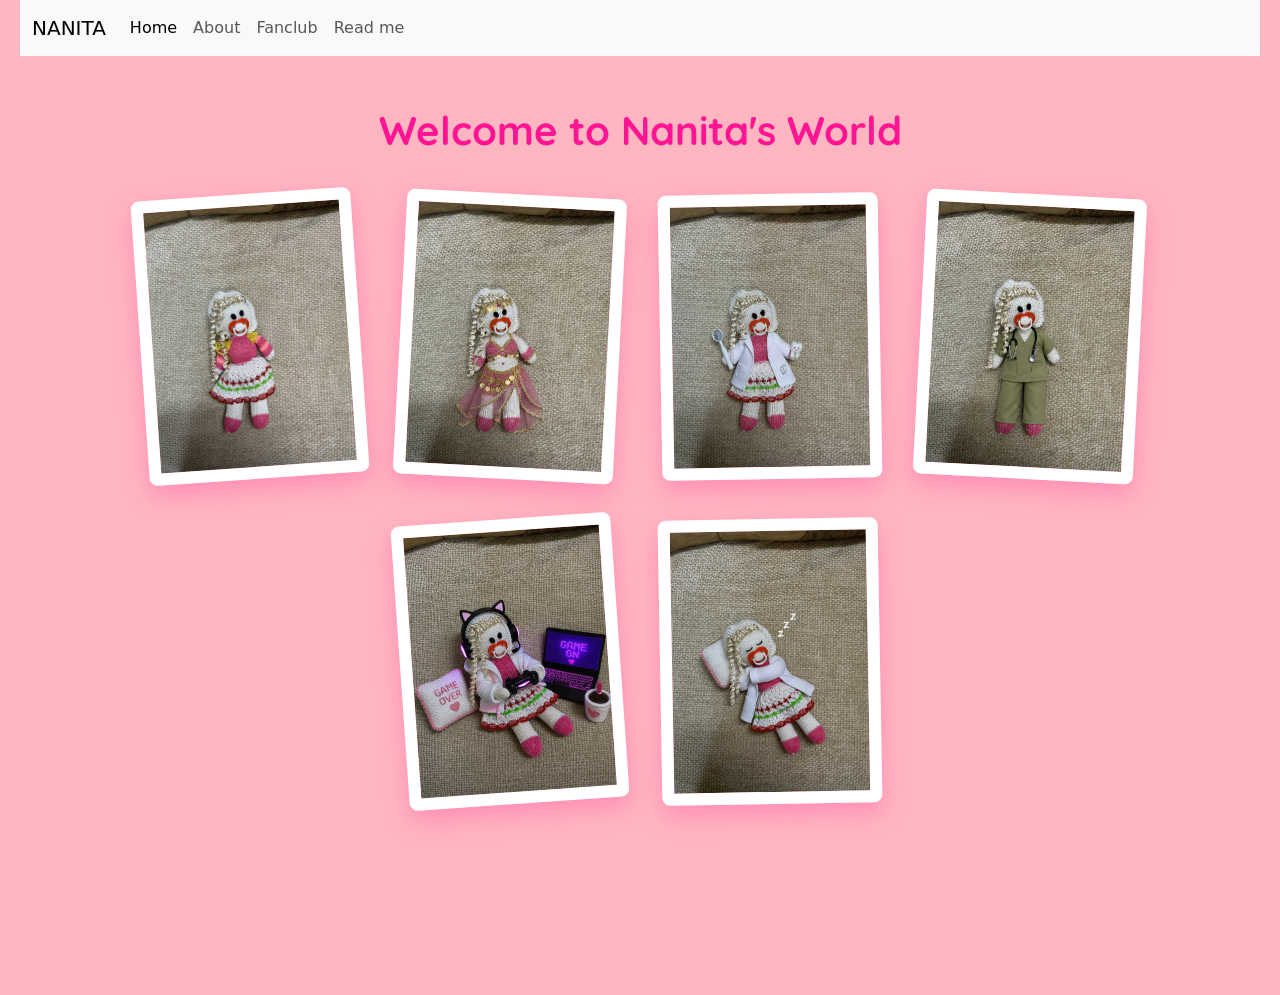
<file: index.html>
<!DOCTYPE html>

<html lang="en">
    <head>
      <!-- importing google's fonts library-->
       <meta name="viewport" content="width=device-width", initial-scale="1.0">
       <link href="https://fonts.googleapis.com/css2?family=Quicksand:wght@400;600;700&display=swap" rel="stylesheet">
        <link href="https://cdn.jsdelivr.net/npm/bootstrap@5.3.8/dist/css/bootstrap.min.css" rel="stylesheet" integrity="sha384-sRIl4kxILFvY47J16cr9ZwB07vP4J8+LH7qKQnuqkuIAvNWLzeN8tE5YBujZqJLB" crossorigin="anonymous">
        <script src="https://cdn.jsdelivr.net/npm/bootstrap@5.3.8/dist/js/bootstrap.bundle.min.js" integrity="sha384-FKyoEForCGlyvwx9Hj09JcYn3nv7wiPVlz7YYwJrWVcXK/BmnVDxM+D2scQbITxI" crossorigin="anonymous"></script>
        <link href="styles.css" rel="stylesheet">
        <title>My Webpage</title>
    </head>
    <body>
       <!--the folowing is a code for a navbar directly from the documintation at getbootstrap.com-->
        <nav class="navbar navbar-expand-lg bg-body-tertiary">
  <div class="container-fluid">
    <a class="navbar-brand" href="index.html">NANITA</a>
    <button class="navbar-toggler" type="button" data-bs-toggle="collapse" data-bs-target="#navbarSupportedContent" aria-controls="navbarSupportedContent" aria-expanded="false" aria-label="Toggle navigation">
      <span class="navbar-toggler-icon"></span>
    </button>
    <div class="collapse navbar-collapse" id="navbarSupportedContent">
      <ul class="navbar-nav me-auto mb-2 mb-lg-0">
        <li class="nav-item">
          <a class="nav-link active" aria-current="page" href="index.html">Home</a>
        </li>
        <li class="nav-item">
          <a class="nav-link" aria-current="page" href="about.html">About</a>
        </li>
        <li class="nav-item">
          <a class="nav-link" aria-current="page" href="fanclub.html">Fanclub</a>
        </li>
        <li class="nav-item">
          <a class="nav-link" href="read-me.html">Read me</a>
        </li>
      </ul>
    </div>
  </div>
</nav>
        <div id="hero-section">
          <h1>Welcome to Nanita's World</h1>

          <div class="photo-gallery">
          
        <img src="nanita.jpg" alt="A lovely photo of Nanita">
        <img src="dancer.jpg" alt="a dancer">
        <img src="dentist.jpg" alt="a dentist">
        <img src="scrub.jpg" alt="wearing a scrub">
        <img src="gamer.jpg" alt="playing cod">
        <img src="sleepy.jpg" alt="sleeping">

        </div>
      </div>
    </body>
</html>
</file>
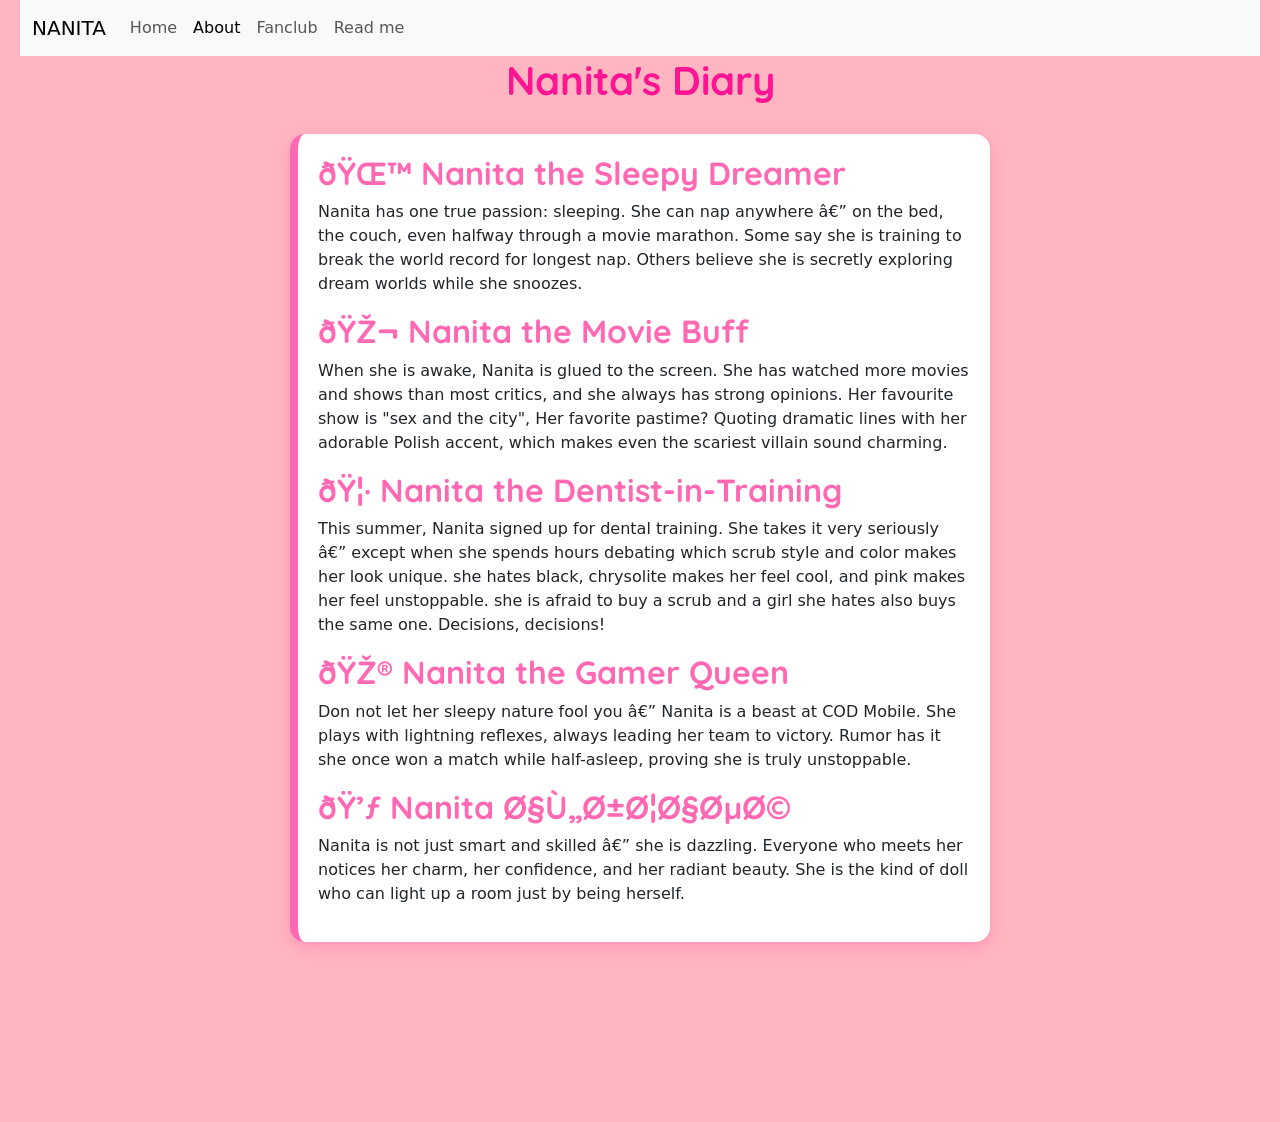
<file: about.html>
<!DOCTYPE html>

<html lang="en">
    <head>
      <!--optimizing the website for phones-->
      <!-- importing google's fonts library-->
       <meta name="viewport" content="width=device-width", initial-scale="1.0">
       <link href="https://fonts.googleapis.com/css2?family=Quicksand:wght@400;600;700&display=swap" rel="stylesheet">
        <link href="https://cdn.jsdelivr.net/npm/bootstrap@5.3.8/dist/css/bootstrap.min.css" rel="stylesheet" integrity="sha384-sRIl4kxILFvY47J16cr9ZwB07vP4J8+LH7qKQnuqkuIAvNWLzeN8tE5YBujZqJLB" crossorigin="anonymous">
        <script src="https://cdn.jsdelivr.net/npm/bootstrap@5.3.8/dist/js/bootstrap.bundle.min.js" integrity="sha384-FKyoEForCGlyvwx9Hj09JcYn3nv7wiPVlz7YYwJrWVcXK/BmnVDxM+D2scQbITxI" crossorigin="anonymous"></script>
        <link href="styles.css" rel="stylesheet">
        <title>Stories about Nanita</title>
    </head>
    <body>
       <!--the folowing is a code for a navbar directly from the documintation at getbootstrap.com-->
        <nav class="navbar navbar-expand-lg bg-body-tertiary">
  <div class="container-fluid">
    <a class="navbar-brand" href="index.html">NANITA</a>
    <button class="navbar-toggler" type="button" data-bs-toggle="collapse" data-bs-target="#navbarSupportedContent" aria-controls="navbarSupportedContent" aria-expanded="false" aria-label="Toggle navigation">
      <span class="navbar-toggler-icon"></span>
    </button>
    <div class="collapse navbar-collapse" id="navbarSupportedContent">
      <ul class="navbar-nav me-auto mb-2 mb-lg-0">
        <li class="nav-item">
          <a class="nav-link" aria-current="page" href="index.html">Home</a>
        </li>
        <li class="nav-item">
          <a class="nav-link active" aria-current="page" href="about.html">About</a>
        </li>
        <li class="nav-item">
          <a class="nav-link" aria-current="page" href="fanclub.html">Fanclub</a>
        </li>
         <li class="nav-item">
          <a class="nav-link" href="read-me.html">Read me</a>
        </li>
      </ul>
    </div>
  </div>
</nav>
        <h1>Nanita's Diary</h1>
        <div class="diary-entry">
          <h2>🌙 Nanita the Sleepy Dreamer</h2>
          <p>Nanita has one true passion: sleeping. She can nap anywhere — on the bed, the couch, even halfway through a movie marathon. Some say she is training to break the world record for longest nap. Others believe she is secretly exploring dream worlds while she snoozes.</p>
          <h2>🎬 Nanita the Movie Buff</h2>
          <p>When she is awake, Nanita is glued to the screen. She has watched more movies and shows than most critics, and she always has strong opinions. Her favourite show is "sex and the city", Her favorite pastime? Quoting dramatic lines with her adorable Polish accent, which makes even the scariest villain sound charming.</p>
          <h2>🦷 Nanita the Dentist-in-Training</h2>
          <p>This summer, Nanita signed up for dental training. She takes it very seriously — except when she spends hours debating which scrub style and color makes her look unique. she hates black, chrysolite makes her feel cool, and pink makes her feel unstoppable. she is afraid to buy a scrub and a girl she hates also buys the same one. Decisions, decisions!</p>
          <h2>🎮 Nanita the Gamer Queen</h2>
          <p>Don not let her sleepy nature fool you — Nanita is a beast at COD Mobile. She plays with lightning reflexes, always leading her team to victory. Rumor has it she once won a match while half-asleep, proving she is truly unstoppable.</p>
          <h2>💃 Nanita الرئاصة</h2>
          <p>Nanita is not just smart and skilled — she is dazzling. Everyone who meets her notices her charm, her confidence, and her radiant beauty. She is the kind of doll who can light up a room just by being herself.</p>
        </div>
    </body>
</html>
</file>
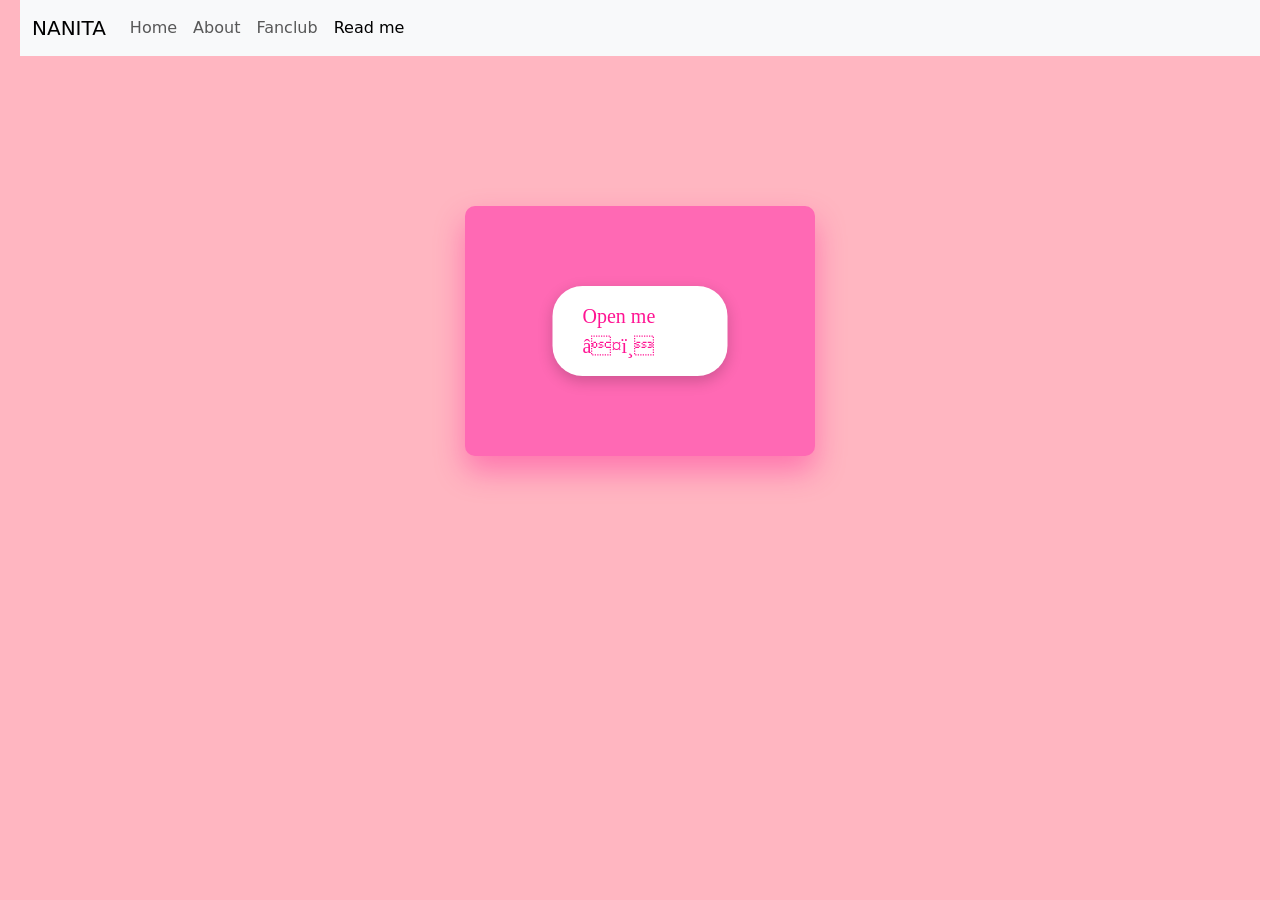
<file: read-me.html>
<!DOCTYPE html>

<html lang="en">
    <head>
      <!-- importing google's fonts library-->
       <meta name="viewport" content="width=device-width", initial-scale="1.0">
       <link href="https://fonts.googleapis.com/css2?family=Quicksand:wght@400;600;700&display=swap" rel="stylesheet">
        <link href="https://cdn.jsdelivr.net/npm/bootstrap@5.3.8/dist/css/bootstrap.min.css" rel="stylesheet" integrity="sha384-sRIl4kxILFvY47J16cr9ZwB07vP4J8+LH7qKQnuqkuIAvNWLzeN8tE5YBujZqJLB" crossorigin="anonymous">
        <script src="https://cdn.jsdelivr.net/npm/bootstrap@5.3.8/dist/js/bootstrap.bundle.min.js" integrity="sha384-FKyoEForCGlyvwx9Hj09JcYn3nv7wiPVlz7YYwJrWVcXK/BmnVDxM+D2scQbITxI" crossorigin="anonymous"></script>
        <link href="styles.css" rel="stylesheet">
        <title>About Nanita</title>
    </head>
    <body>
               <!--the folowing is a code for a navbar directly from the documintation at getbootstrap.com-->
        <nav class="navbar navbar-expand-lg bg-body-tertiary">
  <div class="container-fluid">
    <a class="navbar-brand" href="index.html">NANITA</a>
    <button class="navbar-toggler" type="button" data-bs-toggle="collapse" data-bs-target="#navbarSupportedContent" aria-controls="navbarSupportedContent" aria-expanded="false" aria-label="Toggle navigation">
      <span class="navbar-toggler-icon"></span>
    </button>
    <div class="collapse navbar-collapse" id="navbarSupportedContent">
      <ul class="navbar-nav me-auto mb-2 mb-lg-0">
        <li class="nav-item">
          <a class="nav-link" aria-current="page" href="index.html">Home</a>
        </li>
        <li class="nav-item">
          <a class="nav-link" aria-current="page" href="about.html">About</a>
        </li>
        <li class="nav-item">
          <a class="nav-link" aria-current="page" href="fanclub.html">Fanclub</a>
        </li>
        <li class="nav-item">
          <a class="nav-link active" href="read-me.html">Read me</a>
        </li>
      </ul>
    </div>
  </div>
</nav>
       <div class="envelope-container" id="love-letter">
        <div class="envelope">
          <div class="heart">Open me ❤️</div>
        </div>
        <div class="letter">
          <h1>My Pookie</h1>
          <p>I hope it is clear by now that someone like me won't spend 4 days creating a website for a doll, no matter how much I love that doll. The objective and scientific representation of such an abstract concept as love is intellectually demanding for a person like me because my mind is scientifically oriented to the extent that objectivity becomes the metaphorical God ruling my mental processes; nevertheless, and for some unexplainable reason beyond my analytical abilities to understand, Objectivity completely collapses when it comes to you, I neither do nor want to understand what this is in its most unmeasurable nature. The universe began as a singularity; perhaps everything we call distance is only the long, dramatic route matter took to bring us together, the latter is a genuine, non-evidence based believe that I have. If this is a simulation, I want us to play it together, not because you are a great player, mostly, and not because I am afraid to be alone, or I am simply following my biological code to find a mate and procreate, but because I do not want to play this game with anyone else but you. No, we don't complete each other; this is what insecure and overly emotional people say. We are already complete as conscious entities aware of our own existence, and that self-sufficient completeness is what makes us inseparable. I don't necessarily believe in the general existence of souls, at least this is a statement that I would have said before knowing you, because you shine too bright, that is a metaphysical property, not physical. No matter what happens to you, never stop shining.</p>

          <p>your biggest fan ever </p>
          <p>Abdullah</p>

        </div>
       </div>
       <script>
        let myEnvelope = document.querySelector('#love-letter');

        myEnvelope.addEventListener('click', function(){  

          myEnvelope.classList.toggle('is-open');
        });
       </script>
    </body>
</html>
</file>
<file: styles.css>
body{background-color : lightpink;
padding-bottom: 150px;
padding-left: 20px;
padding-right: 20px;
}
h1{color: deeppink; margin-bottom: 20px; text-align: center;
font-family: 'Quicksand' ,cursive;
font-weight: bold;
}
h2{color: hotpink;
font-family: 'Quicksand' ,cursive;
font-weight: bold;    
}
h3{
    color: deeppink; margin-bottom: 20px; text-align: center;
font-family: 'Quicksand' ,cursive;
font-weight: normal;
}

#name-box{padding: 10px 20px; border-radius: 25px; border: 2px solid deeppink;}
.photo-gallery{
    display: flex;
    flex-wrap: wrap;
    justify-content: center;
    gap: 40px;
    max-width: 1100px;
    margin: 40px auto;
}

.photo-gallery img {

    width: 220px;
    height: auto;
    border-radius: 8px;
    border: 12px solid white;
    box-shadow: 0px 10px 25px rgba(255, 20, 147, 0.25);
    transition: all 0.4s ease;
    cursor: pointer;
} 

.photo-gallery img:nth-child(odd){
transform: rotate(-4deg);
}

.photo-gallery img:nth-child(even){
transform: rotate(3deg);
}

.photo-gallery img:nth-child(3n){
    transform: rotate(-1deg);
}

  #hero-section{
        text-align: center;
        margin-top: 50px;
    }
.diary-entry{
    background-color: white;
    padding: 20px;
    margin: 30px auto;
    width: 90%;
    max-width: 700px;
    border-radius: 15px;
    border-left: 8px solid hotpink;
    box-shadow: 0px 5px 15px rgba(255, 20, 147, 0.2);
}

#join-button
{
    background-color:   hotpink;
    color: white;
    border: none;
    border-radius: 25px;
    padding: 10px 20px;
    transition: all 0.3s ease;
    cursor: pointer;
}

#join-button:hover {

    background-color: deeppink;
    transform: scale(1.08);
    box-shadow: 0px 8px 20px deeppink;
}

.photo-gallery img:hover {
    transform: rotate(0deg) scale(1.15);
    box-shadow: 0px 15px 40px rgba(255, 20, 147, 0.6);
    z-index: 10;
}

.envelope-container{
    position: relative;
    max-width: 90%;
    width: 350px;
    height: 250px;
    margin: 150px auto;
    cursor: pointer;
}

.envelope{
    position: relative;
    width: 100%;
    height: 100%;
    background-color:   hotpink;
    border-radius: 10px;
    z-index: 3;
    box-shadow: 0px 15px 30px rgba(255, 20, 147, 0.4);
}

.heart{
    position: absolute;
    top: 50%;
    left: 50%;
    transform: translate(-50%, -50%);
    background-color: white;
    color: deeppink;
    padding: 15px 30px;
    border-radius: 30px;
    font-family: 'pacifico' ,cursive !important;
    font-size: 20px;
    z-index: 4;
    transition: all 0.3s ease;
    box-shadow: 0px 5px 15px rgba(0, 0, 0, 0.2);
}

.envelope-container:hover .heart {
    transform: translate(-50%, -50%) scale(1.1);
}

.letter{
    position: absolute;
    top: 5%;
    left: 5%;
    width: 90%;
    height: 90%;
    background-color: #fffaf0;
    border-radius: 10px 10px 0 0;
    padding: 30px;
    box-sizing: border-box;
    z-index: 2;
    transition: all 0.8s ease;
    text-align: center;
    overflow: hidden;
}

.envelope-container.is-open .letter{
    transform: translateY(-80px);
    height: max-content;
    min-height: 350px;
    z-index: 5;
    box-shadow: 0px 10px 25px rgba(0, 0, 0, 0.2);
}

.envelope-container.is-open .heart{
    opacity: 0;
    pointer-events: none;
}
</file>
